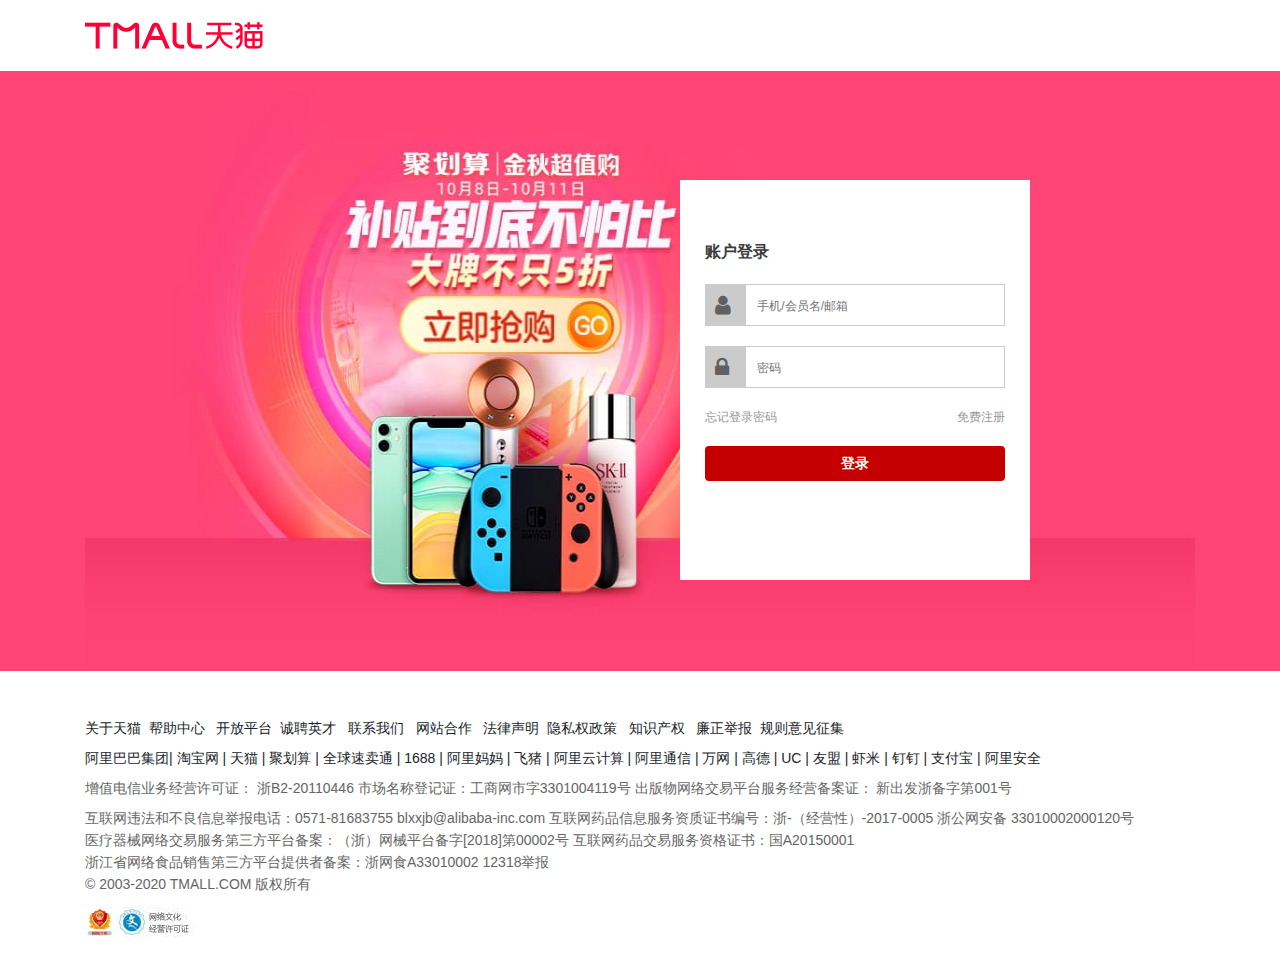
<file: pages/login.html>
<!DOCTYPE html>
<html>
<head>
    <meta charset="UTF-8">
    <title>登录页面</title>
    <!--  BootStrap4 的meta标签  -->
    <meta name="viewport" content="width=device-width, initial-scale=1, shrink-to-fit=no">

    <!--  引入css  -->
    <!--  Start:使用 BootStrap 需要引入”1行CSS,3行JS“ (JS放在body底部)  -->
    <link rel="stylesheet" href="../public-resource/libs/bootstrap-4.4.1-dist/css/bootstrap.min.css">
    <!--  End!  -->
    <!--  引入页面css样式文件  -->
    <link rel="stylesheet" href="../public-resource/css/login.css">
    <!--  引入 Fot-Awesome 图标库  -->
    <link rel="stylesheet" href="../public-resource/libs/font-awesome-4.7.0/css/font-awesome.min.css">
</head>
<body>
<!-- 登录页面 -->
<div id="loginDiv" style="position: relative">
    <section id="logo">
        <div class="container">
            <img src="../public-resource/images/tmall-logo/tmall-logo.png" alt="">
        </div>
    </section>
    <div class="container-fluid p-0 login-box-out">
        <div class="container">
            <img src="../public-resource/images/login-bg-1190-600.jpg" class="loginBackgroundImg w-100" alt="">
        </div>
    </div>
    <div class="loginSmallDiv" id="loginSmallDiv">
        <div class="login_acount_text">账户登录</div>
        <div class="loginInput ">
						<span class="loginInputIcon ">
							<span class="fa fa-user"></span>
						</span>
            <input type="text" placeholder="手机/会员名/邮箱" name="name" id="name">
        </div>
        <div class="loginInput ">
						<span class="loginInputIcon">
							<span class="fa fa-lock"></span>
						</span>
            <input type="password" placeholder="密码" name="password" id="password">
        </div>
        <div>
            <a href="#" class="notImplementLink">忘记登录密码</a>
            <a class="pull-right" href="register.html">免费注册</a>
        </div>
        <div style="margin-top:20px">
            <button type="button" class="btn btn-block redButton" onclick="window.location.href='../index.html'">登录</button>
        </div>
    </div>
    <section id="dark-footer" class="dark-footer">
        <div class="container">
            <p class=" mt-3">关于天猫 &nbsp;帮助中心 &nbsp; 开放平台 &nbsp;诚聘英才 &nbsp; 联系我们 &nbsp; 网站合作 &nbsp; 法律声明 &nbsp;隐私权政策
                &nbsp; 知识产权 &nbsp; 廉正举报 &nbsp;规则意见征集</p>
            <p class="">阿里巴巴集团| 淘宝网 | 天猫 | 聚划算 | 全球速卖通 | 1688 | 阿里妈妈 | 飞猪 | 阿里云计算 | 阿里通信 | 万网 | 高德 | UC | 友盟 | 虾米 | 钉钉 |
                支付宝 | 阿里安全</p>
            <p class="mt-2 mb-3 text-color-afour">增值电信业务经营许可证： 浙B2-20110446 市场名称登记证：工商网市字3301004119号 出版物网络交易平台服务经营备案证：
                新出发浙备字第001号</p>
            <p class="mt-2 mb-2 text-color-afour">互联网违法和不良信息举报电话：0571-81683755 blxxjb@alibaba-inc.com
                互联网药品信息服务资质证书编号：浙-（经营性）-2017-0005 浙公网安备 33010002000120号</p>
            <p class="mt-2 mb-2 text-color-afour">医疗器械网络交易服务第三方平台备案：（浙）网械平台备字[2018]第00002号 互联网药品交易服务资格证书：国A20150001</p>
            <p class="mt-2 mb-2 text-color-afour">浙江省网络食品销售第三方平台提供者备案：浙网食A33010002 12318举报</p>
            <p class="mt-2 mb-2 text-color-afour">© 2003-2020 TMALL.COM 版权所有</p>
            <div class="clearfix df-imgbox pb-3 pt-2">
                <img src="../public-resource/images/TB1MQX3cBr0gK0jSZFnXXbRRXXa-65-70.gif" alt=""
                     class="float-left img1">
                <img src="../public-resource/images/TB13mgzHXXXXXbjXVXXzby4IVXX-80-30.jpg" alt=""
                     class="float-left img2">
            </div>
        </div>
    </section>
</div>


<!--  引入 BootStrap 所需要的 JavaScript -->
<script src="../public-resource/libs/jquery-3.5.1.min.js"></script>
<script src="../public-resource/libs/bootstrap-4.4.1-dist/js/popper.min.js"></script>
<script src="../public-resource/libs/bootstrap-4.4.1-dist/js/bootstrap.min.js"></script>

</body>
</html>
</file>
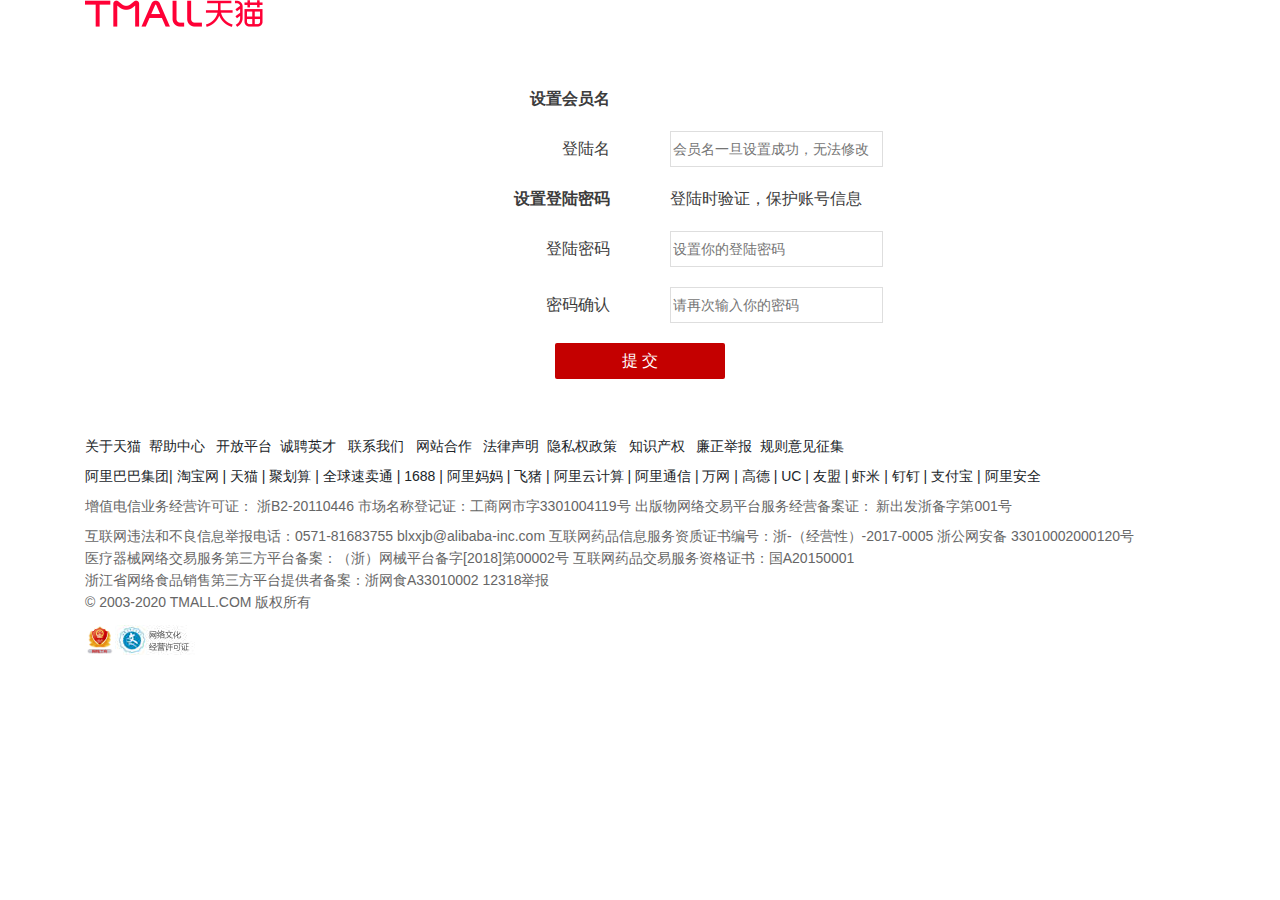
<file: pages/register.html>
<!DOCTYPE html>
<html>
<head>
    <meta charset="UTF-8">
    <title>注册页面</title>
    <!--  BootStrap4 的meta标签  -->
    <meta name="viewport" content="width=device-width, initial-scale=1, shrink-to-fit=no">

    <!--  引入css  -->
    <!--  Start:使用 BootStrap 需要引入”1行CSS,3行JS“ (JS放在body底部)  -->
    <link rel="stylesheet" href="../public-resource/libs/bootstrap-4.4.1-dist/css/bootstrap.min.css">
    <!--  End!  -->
    <!--  引入页面css样式文件  -->
    <link rel="stylesheet" href="../public-resource/css/register.css">
    <!--  引入 Fot-Awesome 图标库  -->
    <link rel="stylesheet" href="../public-resource/libs/font-awesome-4.7.0/css/font-awesome.min.css">
</head>
<body>

<section id="logo">
    <div class="container">
        <img src="../public-resource/images/tmall-logo/tmall-logo.png" alt="">
    </div>
</section>
<!-- 注册页面 -->
<div class="registerDiv">
    <table align="center" class="registerTable">
        <tbody><tr>
            <td class="registerTip registerTableLeftTD">设置会员名</td>
            <td></td>
        </tr>
        <tr>
            <td class="registerTableLeftTD">登陆名</td>
            <td class="registerTableRightTD"><input placeholder="会员名一旦设置成功，无法修改" name="name" id="name"> </td>
        </tr>
        <tr>
            <td class="registerTip registerTableLeftTD">设置登陆密码</td>
            <td class="registerTableRightTD">登陆时验证，保护账号信息</td>
        </tr>
        <tr>
            <td class="registerTableLeftTD">登陆密码</td>
            <td class="registerTableRightTD"><input type="password" placeholder="设置你的登陆密码" name="password" id="password"> </td>
        </tr>
        <tr>
            <td class="registerTableLeftTD">密码确认</td>
            <td class="registerTableRightTD"><input type="password" placeholder="请再次输入你的密码" id="repeatpassword"> </td>
        </tr>
        <tr>
            <td class="registerButtonTD" colspan="2">
                <a href="#nowhere"  onclick="window.location.href='../index.html'"><button>提   交</button></a>
            </td>
        </tr>
        </tbody></table>
</div>

    <section id="dark-footer" class="dark-footer">
        <div class="container">
            <p class=" mt-3">关于天猫 &nbsp;帮助中心 &nbsp; 开放平台 &nbsp;诚聘英才 &nbsp; 联系我们 &nbsp; 网站合作 &nbsp; 法律声明 &nbsp;隐私权政策
                &nbsp; 知识产权 &nbsp; 廉正举报 &nbsp;规则意见征集</p>
            <p class="">阿里巴巴集团| 淘宝网 | 天猫 | 聚划算 | 全球速卖通 | 1688 | 阿里妈妈 | 飞猪 | 阿里云计算 | 阿里通信 | 万网 | 高德 | UC | 友盟 | 虾米 | 钉钉 |
                支付宝 | 阿里安全</p>
            <p class="mt-2 mb-3 text-color-afour">增值电信业务经营许可证： 浙B2-20110446 市场名称登记证：工商网市字3301004119号 出版物网络交易平台服务经营备案证：
                新出发浙备字第001号</p>
            <p class="mt-2 mb-2 text-color-afour">互联网违法和不良信息举报电话：0571-81683755 blxxjb@alibaba-inc.com
                互联网药品信息服务资质证书编号：浙-（经营性）-2017-0005 浙公网安备 33010002000120号</p>
            <p class="mt-2 mb-2 text-color-afour">医疗器械网络交易服务第三方平台备案：（浙）网械平台备字[2018]第00002号 互联网药品交易服务资格证书：国A20150001</p>
            <p class="mt-2 mb-2 text-color-afour">浙江省网络食品销售第三方平台提供者备案：浙网食A33010002 12318举报</p>
            <p class="mt-2 mb-2 text-color-afour">© 2003-2020 TMALL.COM 版权所有</p>
            <div class="clearfix df-imgbox pb-3 pt-2">
                <img src="../public-resource/images/TB1MQX3cBr0gK0jSZFnXXbRRXXa-65-70.gif" alt=""
                     class="float-left img1">
                <img src="../public-resource/images/TB13mgzHXXXXXbjXVXXzby4IVXX-80-30.jpg" alt=""
                     class="float-left img2">
            </div>
        </div>
    </section>



<!--  引入 BootStrap 所需要的 JavaScript -->
<script src="../public-resource/libs/jquery-3.5.1.min.js"></script>
<script src="../public-resource/libs/bootstrap-4.4.1-dist/js/popper.min.js"></script>
<script src="../public-resource/libs/bootstrap-4.4.1-dist/js/bootstrap.min.js"></script>

</body>
</html>
</file>
<file: public-resource/css/login.css>
.text-color-afour{
    color: #666;
}
/* 登录页面 */
section#logo{
    padding: 22px 0;
}
section#logo img{
    width: 190px;
    height: 27px;
}
img.loginBackgroundImg{
    height: 600px;
}
div.loginSmallDiv{
    background-color: white;
    position: absolute;
    right: 250px;
    top: 180px;
    width: 350px;
    height: 400px;
    padding: 60px 25px 80px 25px;
}
div.login-box-out{
    background-color: #ff4477;
}
div.login_acount_text{
    color: #3C3C3C;
    font-size: 16px;
    font-weight: bold;
}
div.loginInput{
    border: 1px solid #CBCBCB;
    margin: 20px 0px;
}
div.loginInput span.loginInputIcon{
    margin: 0;
    background-color: #CBCBCB;
    width: 40px;
    height: 40px;
    display:inline-block;
}
span.loginInputIcon span{
    font-size: 22px;
    position: relative;
    left: 9px;
    top: 9px;
    color: #606060;
}
div.loginInput input{
    display: inline-block;
    border: 0px solid transparent;
    width: 244px;
    height: 30px;
    position: relative;
    left: 6px;
    top: 6px;
}
body{
    font-size: 12px;
}
a{
    color:#999;
}
a:hover{
    text-decoration:none;
    color: #C40000;
}
button.redButton{
    color: white;
    background-color: #C40000;
    font-size: 14px;
    font-weight: bold;
}
/*==dark-footer 样式 :start==*/
.dark-footer{
    width: 100%;
    margin-top: 50px;
}
.dark-footer p{
    font-size: 14px;
    line-height: 14px;
}
div.df-imgbox>.img1{
    width: 30px;
    height: 30px;
}
div.df-imgbox>.img2{
    width: 80px;
    height: 30px;
}
/*==dark-footer 样式 :end==*/
</file>
<file: public-resource/css/register.css>
/*公共样式*/
.text-color-afour{
    color: #666;
}
/*logo*/
section#logo img{
    width: 190px;
    height: 27px;
}
/* 注册页面 */
div.registerDiv{
    margin: 10px 20px;
    text-align: center;
}
table.registerTable{
    color: #3C3C3C;
    font-size: 16px;
    table-layout: fixed;
    margin-top: 50px;
}
table.registerTable td{
    padding: 10px 30px;
}
table.registerTable input{
    border: 1px solid #DEDEDE;
    width: 213px;
    height: 36px;
    font-size: 14px;
}
table.registerTable button{
    width: 170px;
    height: 36px;
    border-radius: 2px;
    color: white;
    background-color: #C40000;
    border-width: 0px;
}
td.registerTip{
    font-weight: bold;
}
td.registerTableLeftTD{
    width: 300px;
    text-align: right;
}
td.registerTableRightTD{
    width: 300px;
    text-align: left;
}
td.registerButtonTD{
    text-align: center;
}

/*==dark-footer 样式 :start==*/
.dark-footer{
    width: 100%;
    margin-top: 50px;
}
.dark-footer p{
    font-size: 14px;
    line-height: 14px;
}
div.df-imgbox>.img1{
    width: 30px;
    height: 30px;
}
div.df-imgbox>.img2{
    width: 80px;
    height: 30px;
}
/*==dark-footer 样式 :end==*/
</file>
